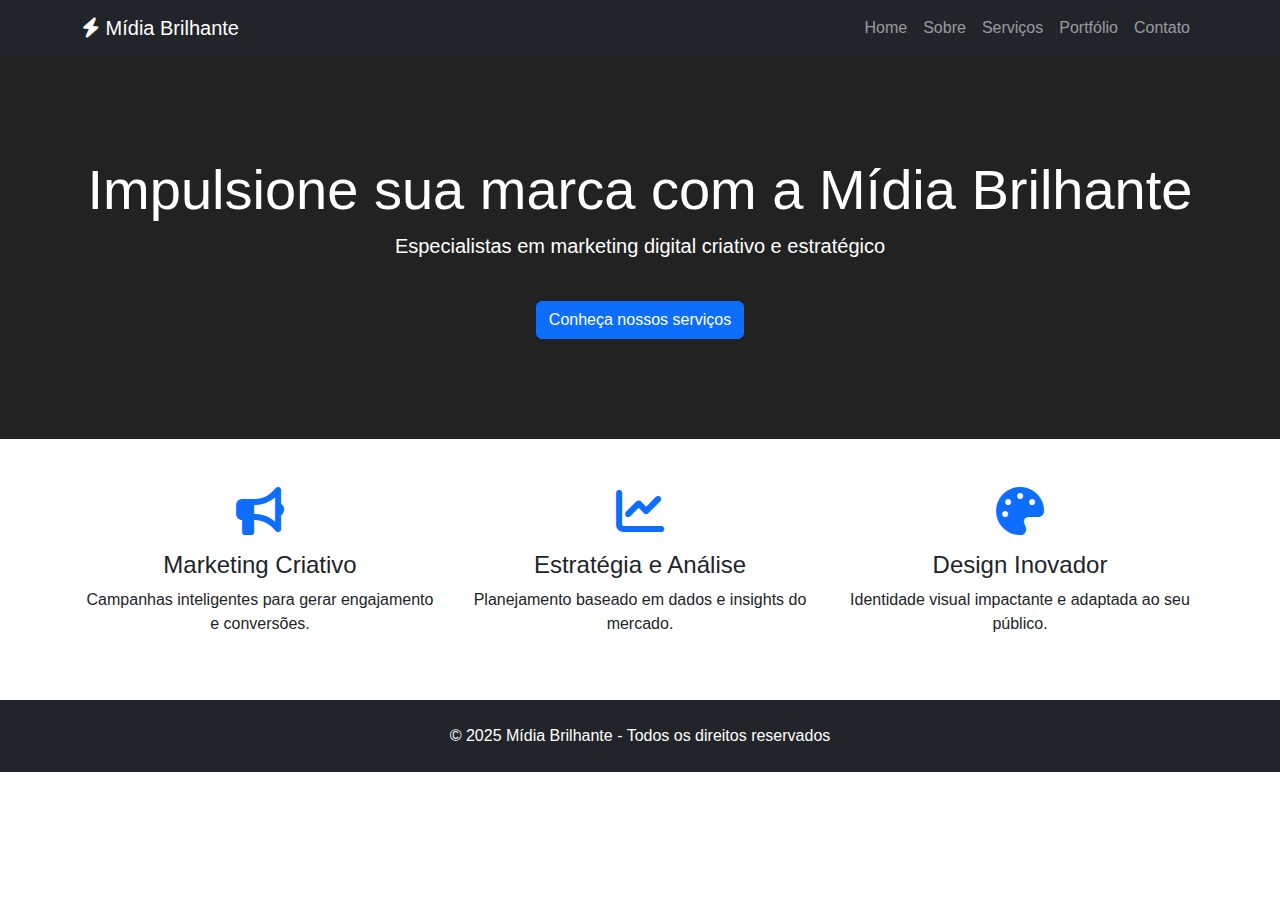
<file: index.html>
<!DOCTYPE html>
<html lang="pt-br">
  <head>
    <meta charset="UTF-8" />
    <meta name="viewport" content="width=device-width, initial-scale=1.0" />
    <!-- metatags do ceo da aggencia -->
    <meta
      name="description"
      content="Agência Mídia Brilhante - Marketing Digital e Criativo"
    />
    <meta name="author" content="Mídia Brilhante" />
    <meta
      name="keywords"
      content="marketing digital, branding, SEO, redes sociais, design, agência criativa"
    />
    <title>Mídia Brilhante - Início</title>
    <link
      rel="stylesheet"
      href="https://cdn.jsdelivr.net/npm/bootstrap@5.3.0/dist/css/bootstrap.min.css"
    />
    <link
      rel="stylesheet"
      href="https://cdnjs.cloudflare.com/ajax/libs/font-awesome/6.4.0/css/all.min.css"
    />
    <!-- link arquivo css -->
    <link rel="stylesheet" href="src/css/style.css" />
    <!-- link falvicon -->
    <link
      rel="shortcut icon"
      href="src/img/logo do projeto.png"
      type="image/x-icon"
    />
    </head>
  <body>
    <!--Inicio do Cabeçalho-->
    <header>
      <!--Inicio da barra de navegação-->
      <nav class="navbar navbar-expand-lg navbar-dark bg-dark">
        <div class="container">
          <a class="navbar-brand" href="index.html"
            ><i class="fas fa-bolt"></i> Mídia Brilhante</a
          >
          <button
            class="navbar-toggler"
            type="button"
            data-bs-toggle="collapse"
            data-bs-target="#navbarNav"
          >
            <span class="navbar-toggler-icon"></span>
          </button>
          <div class="collapse navbar-collapse" id="navbarNav">
            <ul class="navbar-nav ms-auto">
              <li class="nav-item">
                <a class="nav-link" href="index.html">Home</a>
              </li>
              <li class="nav-item">
                <a class="nav-link" href="src/pages/about.html">Sobre</a>
              </li>
              <li class="nav-item">
                <a class="nav-link" href="src/pages/services.html">Serviços</a>
              </li>
              <li class="nav-item">
                <a class="nav-link" href="src/pages/portifolio.html"
                  >Portfólio</a
                >
              </li>
              <li class="nav-item">
                <a class="nav-link" href="src/pages/contact.html">Contato</a>
              </li>
            </ul>
          </div>
        </div>
      </nav>
      <!--fim da barra de navegação-->
    </header>
    <!--Fim do Cabeçalho-->

    <!-- Inicio da tag Main -->
    <main>
      <!-- Abertura da seção principal de conteudo inicial -->
      <section class="hero text-white text-center d-flex align-items-center">
        <div class="container">
          <h1 class="display-4">Impulsione sua marca com a Mídia Brilhante</h1>
          <p class="lead">
            Especialistas em marketing digital criativo e estratégico
          </p>
          <a href="services.html" class="btn btn-primary mt-4"
            >Conheça nossos serviços</a
          >
        </div>
      </section>
      <!-- Fim da seção principal de conteudo inicial -->
      <!-- Seção dos pontos fortes da agencia -->
      <section class="features py-5">
        <div class="container">
          <div class="row text-center">
            <div class="col-md-4">
              <i class="fas fa-bullhorn fa-3x mb-3 text-primary"></i>
              <h4>Marketing Criativo</h4>
              <p>Campanhas inteligentes para gerar engajamento e conversões.</p>
            </div>
            <div class="col-md-4">
              <i class="fas fa-chart-line fa-3x mb-3 text-primary"></i>
              <h4>Estratégia e Análise</h4>
              <p>Planejamento baseado em dados e insights do mercado.</p>
            </div>
            <div class="col-md-4">
              <i class="fas fa-palette fa-3x mb-3 text-primary"></i>
              <h4>Design Inovador</h4>
              <p>Identidade visual impactante e adaptada ao seu público.</p>
            </div>
          </div>
        </div>
      </section>
      <!-- Fim da seção de pontos fortes -->
    </main>
    <!-- fim da tag Main -->
    <!-- abertura do rodapé da empresa -->
    <footer class="bg-dark text-white text-center py-4">
      <p class="mb-0">
        &copy; 2025 Mídia Brilhante - Todos os direitos reservados
      </p>
    </footer>
    <!-- fim do rodapé da empresa -->
    <script src="https://cdn.jsdelivr.net/npm/bootstrap@5.3.0/dist/js/bootstrap.bundle.min.js"></script>
  </body>
</html>
</file>
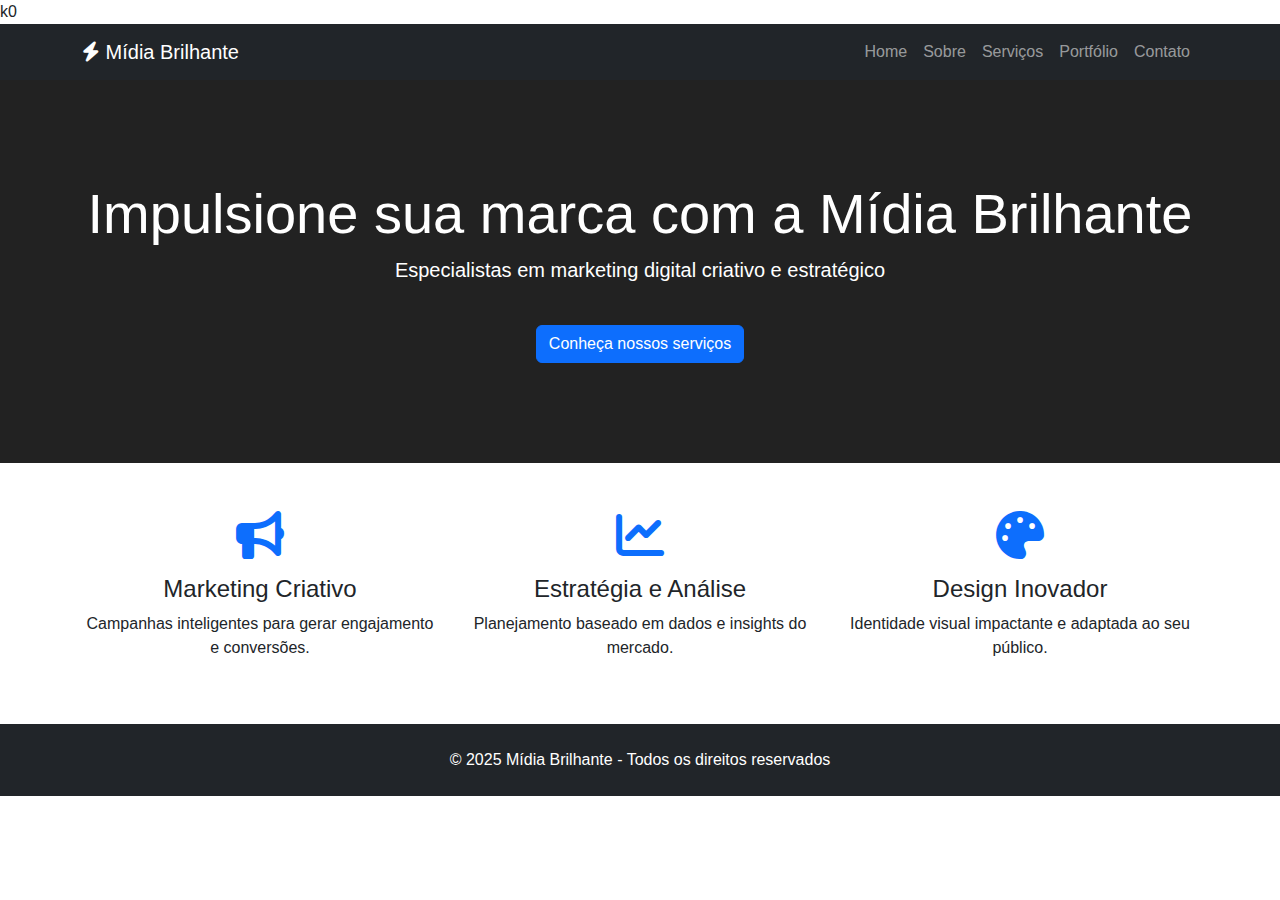
<file: src/pages/index.html>
<!DOCTYPE html>
<html lang="pt-br">
  <head>
    <meta charset="UTF-8" />
    <meta name="viewport" content="width=device-width, initial-scale=1.0" />
    <!-- metatags do ceo da aggencia -->
    <meta
      name="description"
      content="Agência Mídia Brilhante - Marketing Digital e Criativo"
    />
    <meta name="author" content="Mídia Brilhante" />
    <meta
      name="keywords"
      content="marketing digital, branding, SEO, redes sociais, design, agência criativa"
    />
    <title>Mídia Brilhante - Início</title>
    <link
      rel="stylesheet"
      href="https://cdn.jsdelivr.net/npm/bootstrap@5.3.0/dist/css/bootstrap.min.css"
    />
    <link
      rel="stylesheet"
      href="https://cdnjs.cloudflare.com/ajax/libs/font-awesome/6.4.0/css/all.min.css"
    />
    <!-- link arquivo css -->
    <link rel="stylesheet" href="../css/style.css" />
    <!-- link falvicon -->
    <link
      rel="shortcut icon"
      href="../img/logo do projeto.png"
      type="image/x-icon"
    />
  </head>k0
  <body>
    <!--Inicio do Cabeçalho-->
    <header>
      <!--Inicio da barra de navegação-->
      <nav class="navbar navbar-expand-lg navbar-dark bg-dark">
        <div class="container">
          <a class="navbar-brand" href="index.html"
            ><i class="fas fa-bolt"></i> Mídia Brilhante</a
          >
          <button
            class="navbar-toggler"
            type="button"
            data-bs-toggle="collapse"
            data-bs-target="#navbarNav"
          >
            <span class="navbar-toggler-icon"></span>
          </button>
          <div class="collapse navbar-collapse" id="navbarNav">
            <ul class="navbar-nav ms-auto">
              <li class="nav-item">
                <a class="nav-link" href="index.html">Home</a>
              </li>
              <li class="nav-item">
                <a class="nav-link" href="about.html">Sobre</a>
              </li>
              <li class="nav-item">
                <a class="nav-link" href="services.html">Serviços</a>
              </li>
              <li class="nav-item">
                <a class="nav-link" href="portifolio.html">Portfólio</a>
              </li>
              <li class="nav-item">
                <a class="nav-link" href="contact.html">Contato</a>
              </li>
            </ul>
          </div>
        </div>
      </nav>
      <!--fim da barra de navegação-->
    </header>
    <!--Fim do Cabeçalho-->

    <!-- Inicio da tag Main -->
    <main>
      <!-- Abertura da seção principal de conteudo inicial -->
      <section class="hero text-white text-center d-flex align-items-center">
        <div class="container">
          <h1 class="display-4">Impulsione sua marca com a Mídia Brilhante</h1>
          <p class="lead">
            Especialistas em marketing digital criativo e estratégico
          </p>
          <a href="services.html" class="btn btn-primary mt-4"
            >Conheça nossos serviços</a
          >
        </div>
      </section>
      <!-- Fim da seção principal de conteudo inicial -->
      <!-- Seção dos pontos fortes da agencia -->
      <section class="features py-5">
        <div class="container">
          <div class="row text-center">
            <div class="col-md-4">
              <i class="fas fa-bullhorn fa-3x mb-3 text-primary"></i>
              <h4>Marketing Criativo</h4>
              <p>Campanhas inteligentes para gerar engajamento e conversões.</p>
            </div>
            <div class="col-md-4">
              <i class="fas fa-chart-line fa-3x mb-3 text-primary"></i>
              <h4>Estratégia e Análise</h4>
              <p>Planejamento baseado em dados e insights do mercado.</p>
            </div>
            <div class="col-md-4">
              <i class="fas fa-palette fa-3x mb-3 text-primary"></i>
              <h4>Design Inovador</h4>
              <p>Identidade visual impactante e adaptada ao seu público.</p>
            </div>
          </div>
        </div>
      </section>
      <!-- Fim da seção de pontos fortes -->
    </main>
    <!-- fim da tag Main -->
    <!-- abertura do rodapé da empresa -->
    <footer class="bg-dark text-white text-center py-4">
      <p class="mb-0">
        &copy; 2025 Mídia Brilhante - Todos os direitos reservados
      </p>
    </footer>
    <!-- fim do rodapé da empresa -->
    <script src="https://cdn.jsdelivr.net/npm/bootstrap@5.3.0/dist/js/bootstrap.bundle.min.js"></script>
  </body>
</html>
</file>
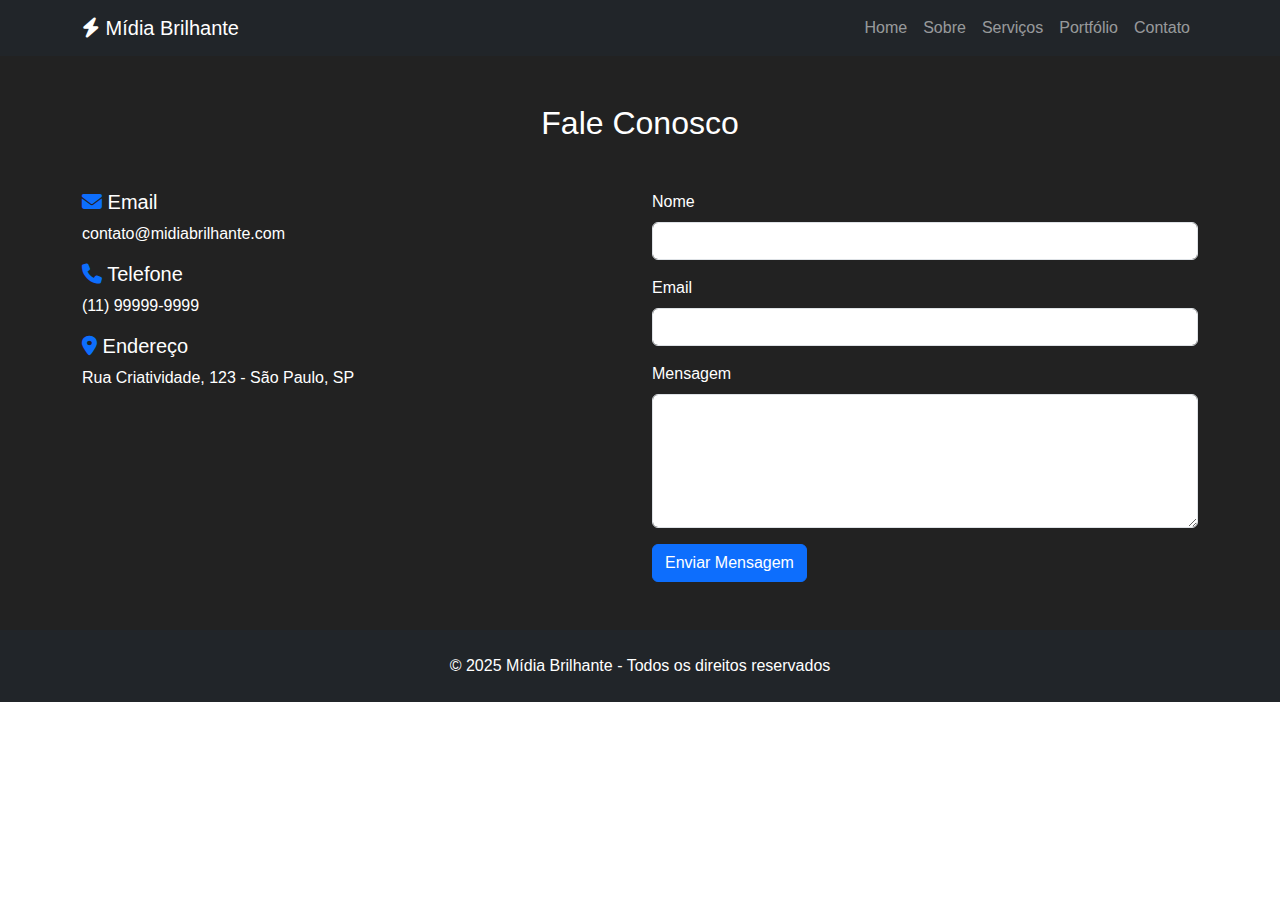
<file: src/pages/contact.html>
<!DOCTYPE html>
<html lang="pt-br">
  <head>
    <meta charset="UTF-8" />
    <meta name="viewport" content="width=device-width, initial-scale=1.0" />
    <!-- tags do seo -->
    <meta
      name="description"
      content="Agência Mídia Brilhante - Marketing Digital e Criativo"
    />
    <meta name="author" content="Mídia Brilhante" />
    <meta
      name="keywords"
      content="marketing digital, branding, SEO, redes sociais, design, agência criativa"
    />

    <title>Contato - Mídia Brilhante</title>
    <link
      rel="stylesheet"
      href="https://cdn.jsdelivr.net/npm/bootstrap@5.3.0/dist/css/bootstrap.min.css"
    />
    <link
      rel="stylesheet"
      href="https://cdnjs.cloudflare.com/ajax/libs/font-awesome/6.4.0/css/all.min.css"
    />
    <link rel="stylesheet" href="/src/css/style.css" />
    <!-- link falvicon -->
    <link
      rel="shortcut icon"
      href="src/img/logo do projeto.png"
      type="image/x-icon"
    />
  </head>
  <body>
    <!-- tag do cabeçalho -->
    <header>
      <!-- tag da barra de navegação -->
      <nav class="navbar navbar-expand-lg navbar-dark bg-dark">
        <div class="container">
          <a class="navbar-brand" href="/index.html"
            ><i class="fas fa-bolt"></i> Mídia Brilhante</a
          >
          <button
            class="navbar-toggler"
            type="button"
            data-bs-toggle="collapse"
            data-bs-target="#navbarNav"
          >
            <span class="navbar-toggler-icon"></span>
          </button>
          <div class="collapse navbar-collapse" id="navbarNav">
            <ul class="navbar-nav ms-auto">
              <li class="nav-item">
                <a class="nav-link" href="/index.html">Home</a>
              </li>
              <li class="nav-item">
                <a class="nav-link" href="about.html">Sobre</a>
              </li>
              <li class="nav-item">
                <a class="nav-link" href="services.html">Serviços</a>
              </li>
              <li class="nav-item">
                <a class="nav-link" href="portifolio.html">Portfólio</a>
              </li>
              <li class="nav-item">
                <a class="nav-link" href="contact.html">Contato</a>
              </li>
            </ul>
          </div>
        </div>
      </nav>
    </header>
    <!-- tag do conteudo principal da página de contatos  -->
    <main>
      <!-- seção dos textos ecampos de formulario -->
      <section class="py-5 hero">
        <div class="container">
          <h2 class="text-center mb-5">Fale Conosco</h2>
          <div class="row">
            <div class="col-md-6 mb-4">
              <h5><i class="fas fa-envelope text-primary"></i> Email</h5>
              <p>contato@midiabrilhante.com</p>
              <h5><i class="fas fa-phone text-primary"></i> Telefone</h5>
              <p>(11) 99999-9999</p>
              <h5>
                <i class="fas fa-map-marker-alt text-primary"></i> Endereço
              </h5>
              <p>Rua Criatividade, 123 - São Paulo, SP</p>
            </div>

            <div class="col-md-6">
              <form>
                <div class="mb-3">
                  <label for="nome" class="form-label">Nome</label>
                  <input type="text" class="form-control" id="nome" required />
                </div>
                <div class="mb-3">
                  <label for="email" class="form-label">Email</label>
                  <input
                    type="email"
                    class="form-control"
                    id="email"
                    required
                  />
                </div>
                <div class="mb-3">
                  <label for="mensagem" class="form-label">Mensagem</label>
                  <textarea
                    class="form-control"
                    id="mensagem"
                    rows="5"
                    required
                  ></textarea>
                </div>
                <button id="submitMSG" type="submit" class="btn btn-primary">
                  Enviar Mensagem
                </button>
              </form>
            </div>
          </div>
        </div>
      </section>
      <!-- teste deimplementação do modal -->
      <section class="modalSection">
        <div id="modal" class="modal" tabindex="-1">
          <div class="modal-dialog">
            <div class="modal-content">
              <div class="modal-header">
                <h5 class="modal-title">Mídia Brilhante</h5>
                <button
                  type="button"
                  class="btn-close"
                  data-bs-dismiss="modal"
                  aria-label="Close"
                ></button>
              </div>
              <div class="modal-body">
                <p>
                  Email enviado com sucesso, aguarde alguns minutos e já
                  entraremos em contato
                </p>
              </div>
              <div class="modal-footer">
                <button
                  type="button"
                  class="btn btn-secondary"
                  data-bs-dismiss="modal"
                >
                  Fechar
                </button>
              </div>
            </div>
          </div>
        </div>
      </section>
    </main>
    <!-- rodapé -->
    <footer class="bg-dark text-white text-center py-4">
      <p class="mb-0">
        &copy; 2025 Mídia Brilhante - Todos os direitos reservados
      </p>
    </footer>
    <!-- scripts -->
    <script src="/src/js/script.js"></script>
    <script src="https://cdn.jsdelivr.net/npm/bootstrap@5.3.0/dist/js/bootstrap.bundle.min.js"></script>
  </body>
</html>
</file>
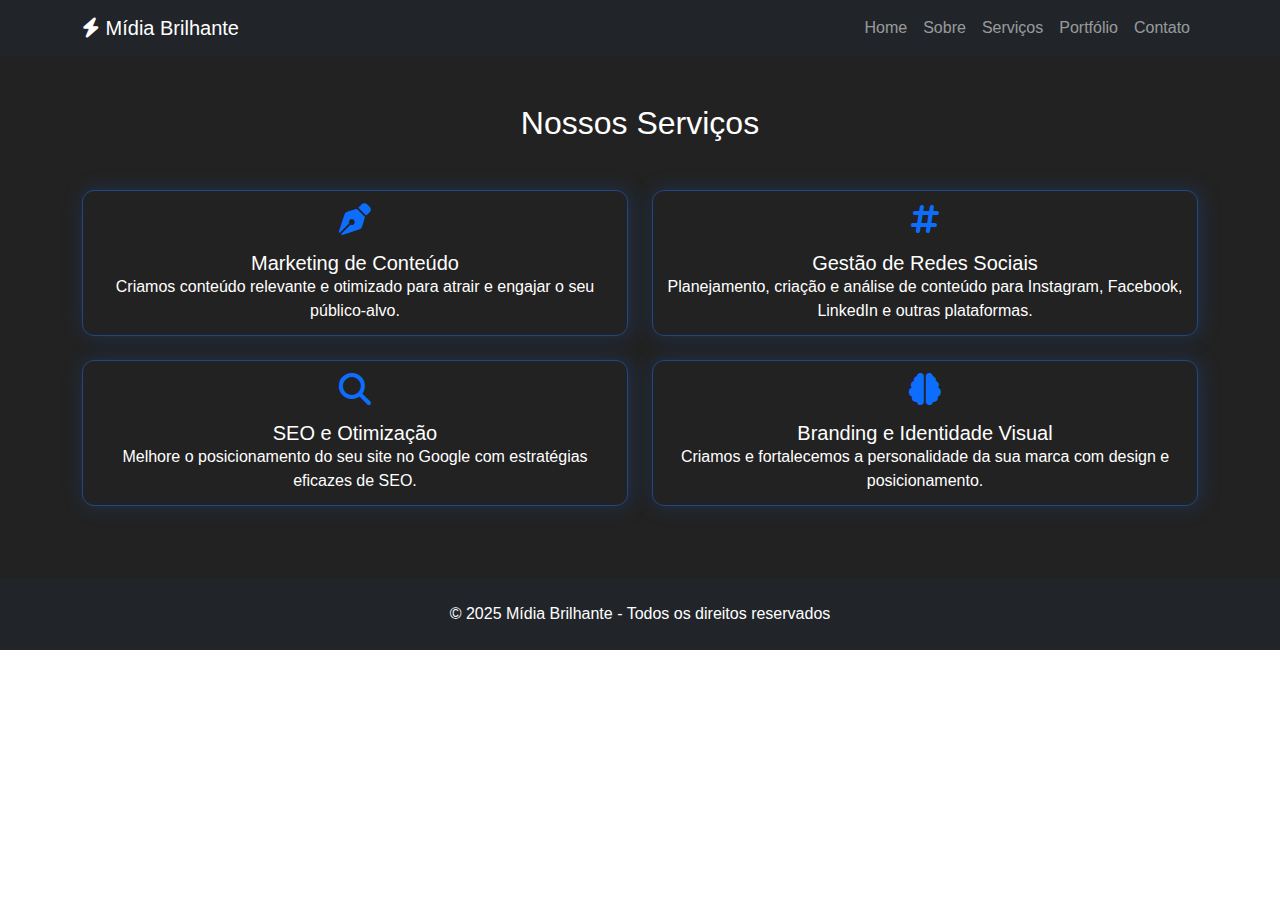
<file: src/pages/services.html>
<!DOCTYPE html>
<html lang="pt-br">
  <head>
    <meta charset="UTF-8" />
    <meta name="viewport" content="width=device-width, initial-scale=1.0" />
    <!-- Metatags do SEO -->
    <meta
      name="description"
      content="Agência Mídia Brilhante - Marketing Digital e Criativo"
    />
    <meta name="author" content="Mídia Brilhante" />
    <meta
      name="keywords"
      content="marketing digital, branding, SEO, redes sociais, design, agência criativa"
    />

    <title>Serviços - Mídia Brilhante</title>
    <link
      rel="stylesheet"
      href="https://cdn.jsdelivr.net/npm/bootstrap@5.3.0/dist/css/bootstrap.min.css"
    />
    <link
      rel="stylesheet"
      href="https://cdnjs.cloudflare.com/ajax/libs/font-awesome/6.4.0/css/all.min.css"
    />
    <link rel="stylesheet" href="/src/css/style.css" />
     <!-- link falvicon -->
    <link
      rel="shortcut icon"
      href="src/img/logo do projeto.png"
      type="image/x-icon"
    />
  </head>
  <body>
    <!-- tag do cabeçlho -->
    <header>
      <!-- tag da barra de navegação -->
      <nav class="navbar navbar-expand-lg navbar-dark bg-dark">
        <div class="container">
          <a class="navbar-brand" href="/index.html"
            ><i class="fas fa-bolt"></i> Mídia Brilhante</a
          >
          <button
            class="navbar-toggler"
            type="button"
            data-bs-toggle="collapse"
            data-bs-target="#navbarNav"
          >
            <span class="navbar-toggler-icon"></span>
          </button>
          <div class="collapse navbar-collapse" id="navbarNav">
            <ul class="navbar-nav ms-auto">
              <li class="nav-item">
                <a class="nav-link" href="/index.html">Home</a>
              </li>
              <li class="nav-item">
                <a class="nav-link" href="about.html">Sobre</a>
              </li>
              <li class="nav-item">
                <a class="nav-link" href="services.html">Serviços</a>
              </li>
              <li class="nav-item">
                <a class="nav-link" href="portifolio.html">Portfólio</a>
              </li>
              <li class="nav-item">
                <a class="nav-link" href="contact.html">Contato</a>
              </li>
            </ul>
          </div>
        </div>
      </nav>
    </header>
    <!-- tag do conteudo principal da pagina de serviços -->
    <main>
      <!-- seção de serviços da agencia -->
      <section class="py-5 hero">
        <div class="container">
          <h2 class="text-center mb-5">Nossos Serviços</h2>
          <div class="row">
            <div class="col-md-6 mb-4">
              <div class="cardSERV">
                <div class="card-body">
                  <i class="fas fa-pen-nib fa-2x text-primary mb-3"></i>
                  <h5 class="card-title">Marketing de Conteúdo</h5>
                  <p class="card-text">
                    Criamos conteúdo relevante e otimizado para atrair e engajar
                    o seu público-alvo.
                  </p>
                </div>
              </div>
            </div>
            <div class="col-md-6 mb-4">
              <div class="cardSERV">
                <div class="card-body">
                  <i class="fas fa-hashtag fa-2x text-primary mb-3"></i>
                  <h5 class="card-title">Gestão de Redes Sociais</h5>
                  <p class="card-text">
                    Planejamento, criação e análise de conteúdo para Instagram,
                    Facebook, LinkedIn e outras plataformas.
                  </p>
                </div>
              </div>
            </div>
            <div class="col-md-6 mb-4">
              <div class="cardSERV">
                <div class="card-body">
                  <i class="fas fa-search fa-2x text-primary mb-3"></i>
                  <h5 class="card-title">SEO e Otimização</h5>
                  <p class="card-text">
                    Melhore o posicionamento do seu site no Google com
                    estratégias eficazes de SEO.
                  </p>
                </div>
              </div>
            </div>
            <div class="col-md-6 mb-4">
              <div class="cardSERV">
                <div class="card-body">
                  <i class="fas fa-brain fa-2x text-primary mb-3"></i>
                  <h5 class="card-title">Branding e Identidade Visual</h5>
                  <p class="card-text">
                    Criamos e fortalecemos a personalidade da sua marca com
                    design e posicionamento.
                  </p>
                </div>
              </div>
            </div>
          </div>
        </div>
      </section>
    </main>
    <!-- tag do rodapé -->
    <footer class="bg-dark text-white text-center py-4">
      <p class="mb-0">
        &copy; 2025 Mídia Brilhante - Todos os direitos reservados
      </p>
    </footer>

    <script src="https://cdn.jsdelivr.net/npm/bootstrap@5.3.0/dist/js/bootstrap.bundle.min.js"></script>
  </body>
</html>
</file>
<file: src/css/style.css>
:root {
  /*colors*/
  --primary-color: #007bff;
  --secondary-color: #6c757d;
  --success-color: #28a745;
  --danger-color: #dc3545;
  --warning-color: #ffc107;
  --info-color: #17a2b8;
  --light-color: #f8f9fa;
  --dark-color: #343a40;
  --other-color: #204786;
  /*fonts*/
  --font-family: "Segoe UI", sans-serif;
  --font-size-base: 16px;
}

body {
  font-family: "Segoe UI", sans-serif;
}
.hero {
  background-color: #222222;
  color: white;
  padding: 100px 0;
}
.section-title {
  margin-top: 50px;
  margin-bottom: 30px;
}
footer {
  background-color: #204786;
  color: white;
  padding: 20px 0;
  text-align: center;
}

.txtP {
  font-weight: 500;
}

.cardCT {
  border: 1px solid #204786;
  border-radius: 12px;
  box-shadow: 2px 0px 20px #20478676;
  transition: transform 0.3s ease;
  margin: 10px;
}

.cardSERV {
  background-color: #222222;
  color: white;
  text-align: center;
  padding: 12px;
  border: 1px solid #204786;
  border-radius: 12px;
  box-shadow: 2px 0px 20px #20478676;
  transition: transform 0.3s ease;
}

.cardPF {
  background-color: #222222;
  color: white;
  text-align: center;
  padding: 12px;
  border: 1px solid #204786;
  border-radius: 12px;
  box-shadow: 2px 0px 20px #20478676;
  height: 380px;
  transition: transform 0.3s ease;
  
  .card-text , .card-title{
    margin-top: 19px;
  }
}

.cardCT:hover,
.cardSERV:hover,
.cardPF:hover {
  transform: scale(1.05);
  border: 1px solid #fff;
  box-shadow: 2px 0px 20px #ffffff6f;
}

a.nav-link:hover {
  color: #204786;
  text-decoration: none;
}
</file>
